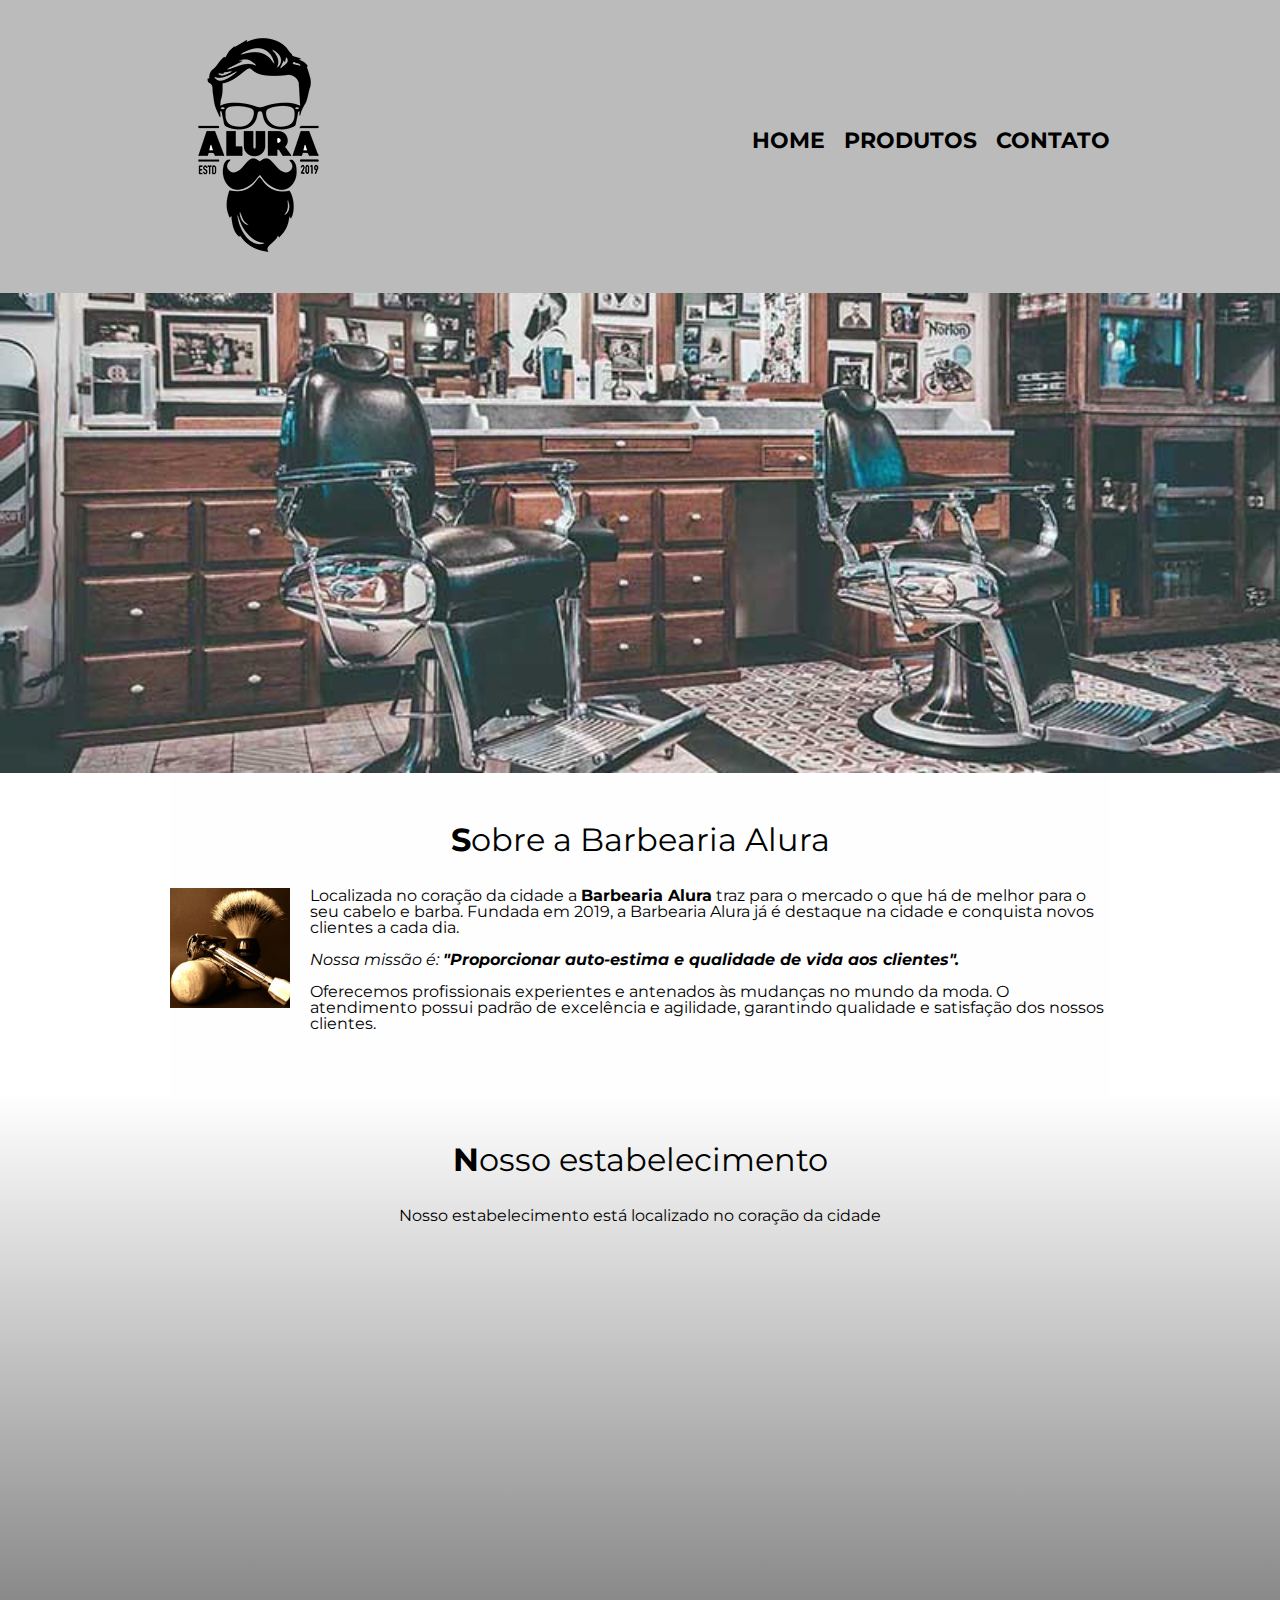
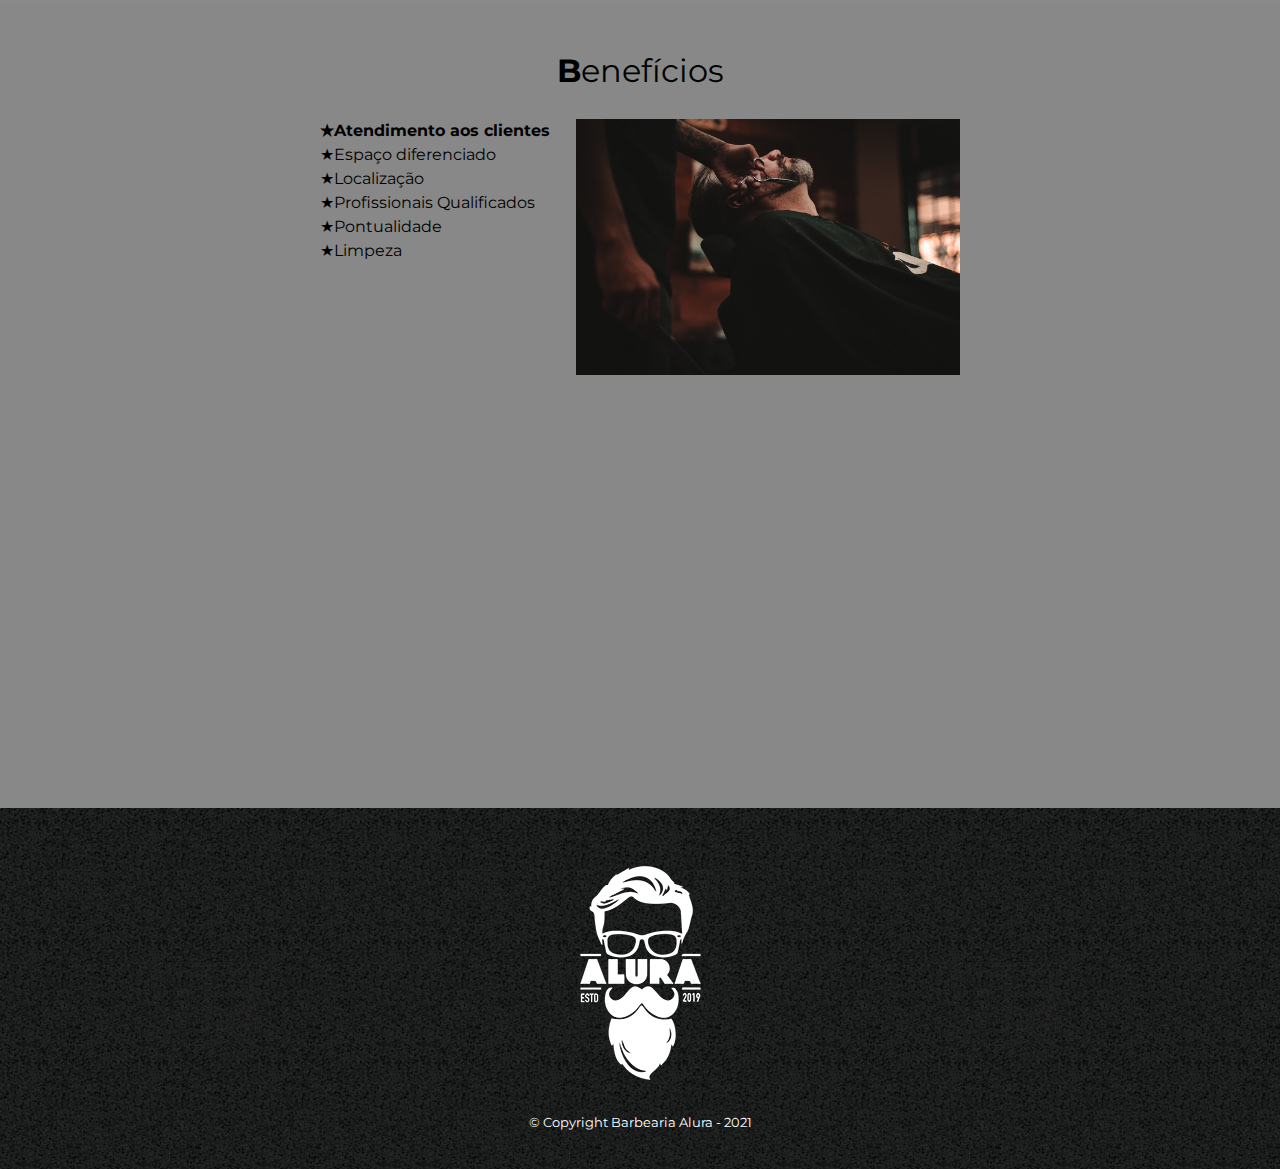
<file: Barbearia Alura/index.html>
<!DOCTYPE html>
<html lang="pt-br">
    <head>
        <meta charset="UTF-8">
        <title>Barbearia Alura</title>

        <link rel="stylesheet" href="reset.css">
        <link rel="stylesheet" href="style.css">
        <link href="https://fonts.googleapis.com/css2?family=Montserrat&display=swap" 
        rel="stylesheet">
    </head>

        <body>
            <header>
                <div class="caixa">
                    <h1><img src="logo.png"></h1>
                    <nav>
                        <ul>
                            <li><a href="index.html">Home</a></li>
                            <li><a href="produtos.html">Produtos</a></li>
                            <li><a href="contato.html">Contato</a></li>
                        </ul>
                    </nav>
                </div>
            </header>

            <img class="banner"src="banner.jpg">

            <main>
                <section class="principal">
                    <h2 class="titulo-principal">Sobre a Barbearia Alura</h2>

                    <img class="utensilios" src="utensilios.jpg" alt="Utensilios de um barbeiro"

                    <p>Localizada no coração da cidade a <strong>Barbearia Alura</strong> traz para o mercado o que há de melhor para o seu cabelo e barba.
                    Fundada em 2019, a Barbearia Alura já é destaque na cidade e conquista novos clientes a cada dia. </p>
                
                    <p id="missao"><em> Nossa missão é: <strong>"Proporcionar auto-estima e qualidade de vida aos clientes".</strong></em></p>
                
                    <p>Oferecemos profissionais experientes e antenados às mudanças no mundo da moda. O atendimento possui padrão de excelência e
                    agilidade, garantindo qualidade e satisfação dos nossos clientes.</p>
                </section>

                <section class="mapa">
                    <h3 class="titulo-principal">Nosso estabelecimento</h3>
                    <p>Nosso estabelecimento está localizado no coração da cidade</p>
                    <div class="mapa-conteudo">
                        <iframe src="https://www.google.com/maps/embed?pb=!1m18!1m12!1m3!1d63218183.
                        88408113!2d-83.13188985752976!3d-14.7390465081092!2m3!1f0!2f0!3f0!3m2!1i1024!
                        2i768!4f13.1!3m3!1m2!1s0x94ce5a2b2ed7f3a1%3A0xab35da2f5ca62674!2sCaelum%20-%
                        20Escola%20de%20Tecnologia!5e0!3m2!1spt-BR!2sbr!4v1615314739108!5m2!1spt-BR!2sbr"
                        width="100%" height="300" style="border:0;" allowfullscreen="" loading="lazy"></iframe>
                    </div>
                </section>
                <section class="beneficios">
                    <h3 class="titulo-principal">Benefícios</h3>

                    <div class="conteudo-beneficios">
                        <ul class="lista-beneficios">
                            <li class="itens">Atendimento aos clientes</li>
                            <li class="itens">Espaço diferenciado</li>
                            <li class="itens">Localização</li>
                            <li class="itens">Profissionais Qualificados</li>
                            <li class="itens">Pontualidade</li>
                            <li class="itens">Limpeza</li>
                        </ul><img src="beneficios.jpg" class="imagem-beneficios">
                    </div>
                    <div class="video">
                        <iframe width="560" height="315" src="https://www.youtube.com/embed/wcVVXUV0YUY" 
                        frameborder="0" allow="accelerometer; autoplay; clipboard-write; encrypted-media; 
                        gyroscope; picture-in-picture" allowfullscreen></iframe>
                    </div>
                </section>
            </main>
        <footer>
            <img src="logo-branco.png">
            <p class="copyright">&copy; Copyright Barbearia Alura - 2021</p>
        </footer>
    </body>
</html>
</file>
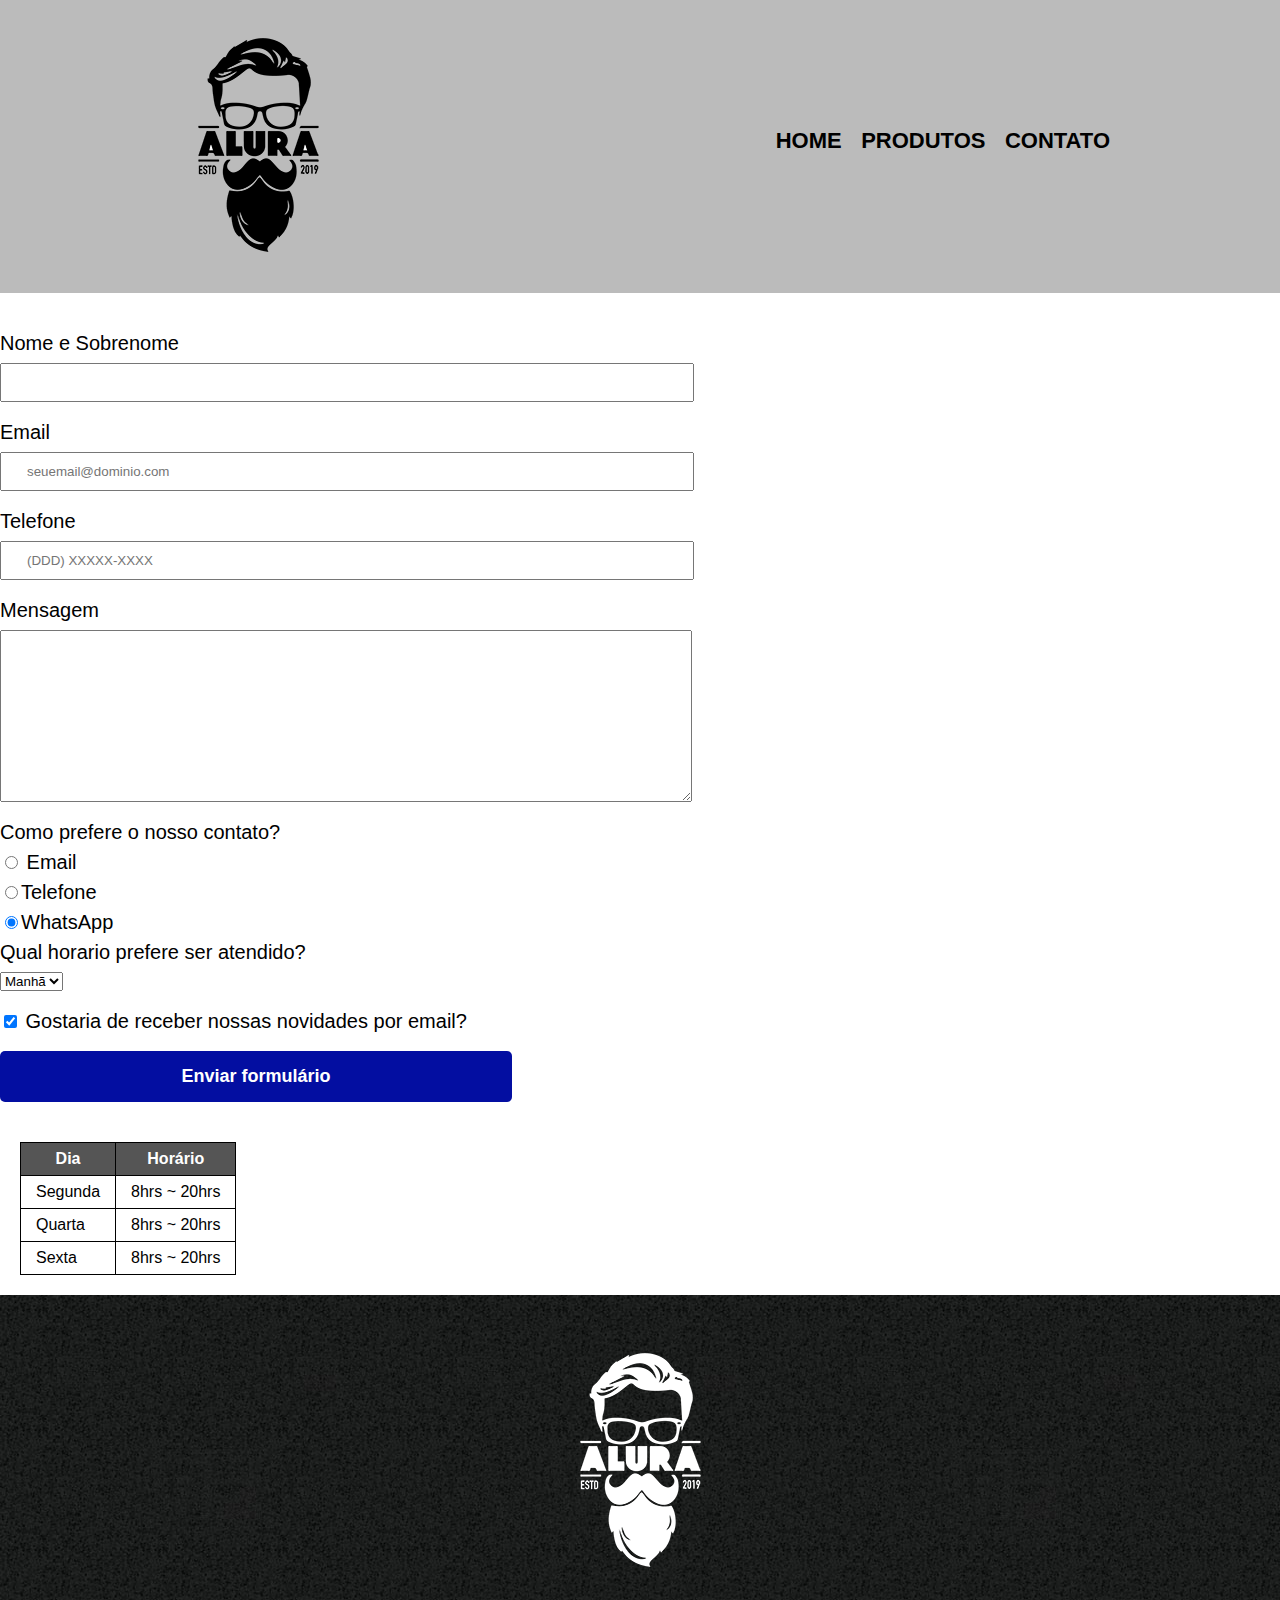
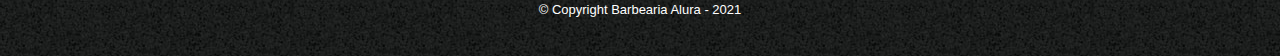
<file: Barbearia Alura/contato.html>
<!DOCTYPE html>
<html>
    <head>
        <meta charset="UTF-8">
        <title>Contato - Barbearia Alura</title>
        <link rel="stylesheet" href="reset.css">
        <link rel="stylesheet" href="style.css">
    <body>
        <header>
            <div class="caixa">
                <h1><img src="logo.png" alt="Logo da Barbearia Alura"></h1>
                <nav>
                    <ul>
                        <li><a href="index.html">Home</a></li>
                        <li><a href="produtos.html">Produtos</a></li>
                        <li><a href="contato.html">Contato</a></li>
                    </ul>
                </nav>
            </div>
        </header>

        <main>
            <form>
                <label for="nomesobrenome">Nome e Sobrenome</label>
                <input type="text" id="nomesobrenome" class="input-padrao" required>

                <label for="email">Email</label>
                <input type="email" id="email" class="input-padrao" required 
                placeholder="seuemail@dominio.com">

                <label for="telefone">Telefone</label>
                <input type="text" id="telefone" class="input-padrao" required placeholder="(DDD) XXXXX-XXXX">
                <label for="tel">Mensagem</label>
                
                <textarea cols="70" rows="10" id="mensagem" class="input-padrao"></textarea required>

                <fieldset>
                    <legend>Como prefere o nosso contato?</legend>
                    <label for="radio-email"><input type="radio" name="contato" value="email" id="radio-email">
                    Email</label>
                    
                    <label for="radio-telefone"><input type="radio" name="contato" value="telefone"
                    id="radio-telefone">Telefone</label>
                    
                    <label for="radio-whatsapp"><input type="radio" name="contato"
                    value="whatsapp" id="radio-whatsapp" checked>WhatsApp</label>
                    
                </fieldset>        
                <fieldset>
                    <legend>Qual horario prefere ser atendido?</legend>
                    <select>
                        <option>Manhã</option>
                        <option>Tarde</option>
                        <option>Noite</option>
                    </select>
                </fieldset>

                <label class="checkbox"><input type="checkbox" checked> 
                Gostaria de receber nossas novidades por email?</label>

                <input type="submit" value="Enviar formulário" class="enviar">
                
            </form>

            <table>
                <thead>
                    <tr>
                        <th>Dia</th>
                        <th>Horário</th>
                    </tr>
                </thead>
                <tbody>
                    <tr>
                        <td>Segunda</td>
                        <td>8hrs ~ 20hrs</td>
                    </tr>
                    <tr>
                        <td>Quarta</td>
                        <td>8hrs ~ 20hrs</td>
                    </tr>
                    <tr>
                        <td>Sexta</td>
                        <td>8hrs ~ 20hrs</td>
                    </tr>
                </tbody>
            </table>
        </main>

        <footer>
            <img src="logo-branco.png" alt="Logo da Barbearia Alura">
            <p class="copyright">&copy; Copyright Barbearia Alura - 2021</p>
        </footer>
    </body>
</html>
</file>
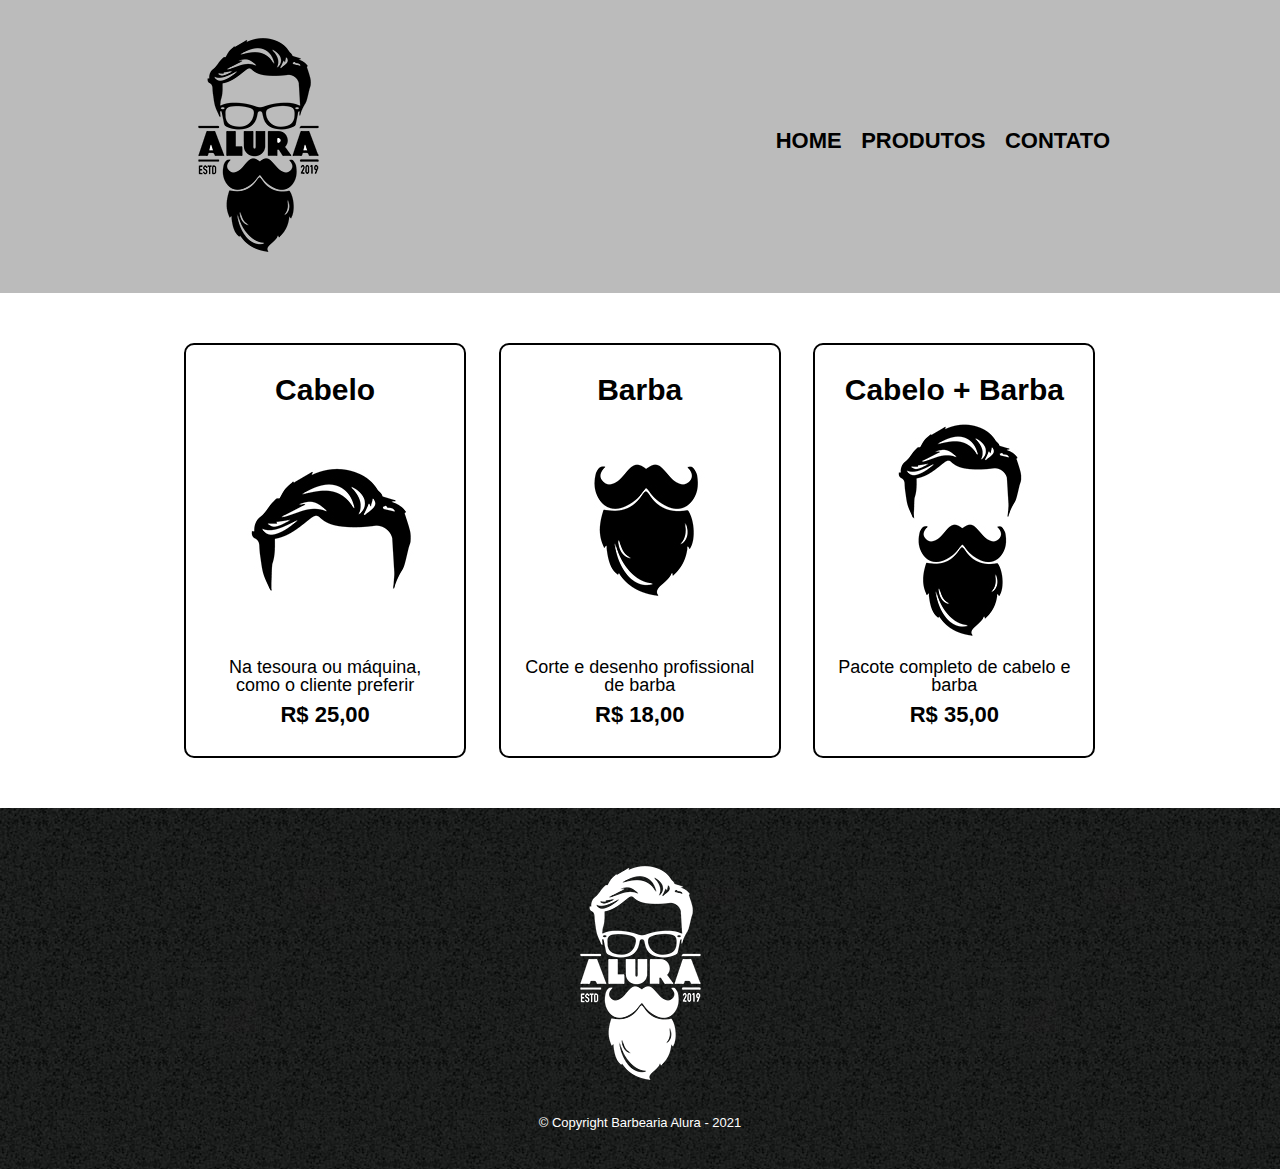
<file: Barbearia Alura/produtos.html>
<!DOCTYPE html>
<html>
    <head>
        <meta charset="UTF-8">
        <title>Produtos - Barbearia Alura</title>
        <link rel="stylesheet" href="reset.css">
        <link rel="stylesheet" href="style.css">
    <body>
        <header>
            <div class="caixa">
                <h1><img src="logo.png"></h1>
                <nav>
                    <ul>
                        <li><a href="index.html">Home</a></li>
                        <li><a href="produtos.html">Produtos</a></li>
                        <li><a href="contato.html">Contato</a></li>
                    </ul>
                </nav>
            </div>
        </header>

        <main>
            <ul class="produtos">
                <li>
                    <h2>Cabelo</h2>
                    <img src="cabelo.jpg">
                    <p class="produto-descricao">Na tesoura ou máquina, como o cliente preferir</p>
                    <p class="produto-preco">R$ 25,00</p>
                </li> 
                <li>
                    <h2>Barba</h2>
                    <img src="barba.jpg">
                    <p class="produto-descricao">Corte e desenho profissional de barba</p>
                    <p class="produto-preco">R$ 18,00</p>
                </li> 
                <li>
                    <h2>Cabelo + Barba</h2>
                    <img src="cabelo+barba.jpg">
                    <p class="produto-descricao">Pacote completo de cabelo e barba</p>
                    <p class="produto-preco">R$ 35,00</p>
                </li>

            </ul>
        </main>

        <footer>
            <img src="logo-branco.png">
            <p class="copyright">&copy; Copyright Barbearia Alura - 2021</p>
        </footer>
    </body>
</html>
</file>
<file: Barbearia Alura/style.css>
body{
    font-family: 'Montserrat', sans-serif;
}
header{
    background: #BBBBBB;
    padding: 20px 0;
}
.caixa{
    position: relative;
    width: 940px;
    margin: 0 auto;
}
nav{
    position: absolute;
    top:110px;
    right:0px;
}
nav li{
    display:inline;
    margin: 0 0 0 15px;
}
nav a{
    text-transform: uppercase;
    color: black;
    font-weight: bold;
    font-size: 22px;
    text-decoration: none;
}
nav a:hover{
    color: rgb(69, 50, 243);
    text-decoration: underline;
}
.produtos{
    width: 940px;
    margin: 0 auto;
    padding: 50px 0;
}
.produtos li{
    display: inline-block;
    text-align: center;
    width: 30%;
    vertical-align: top;
    margin: 0 1.5%;
    padding: 30px 20px;
    box-sizing: border-box;
    border: 2px solid black;
    border-radius: 10px;
}
.produtos li:hover{
    border-color: rgb(3, 14, 161); 
    
}
.produtos li:active{
    border-color: rgb(74, 164, 199);
}
.produtos li h2:hover{
    font-size: 35px;
}
.produtos h2{
    font-size: 30px;
    font-weight: bold;
}
.produto-descricao{
    font-size: 18px;

}
.produto-preco{
    font-size: 22px;
    font-weight: bold;
    margin-top: 10px;
}
footer{
    text-align: center;
    background: url(bg.jpg);
    padding: 40px 0;
}
.copyright{
    color: white;
    font-size: 13px;
    margin-top: 15px;
}
main{
    
}
form{
    margin: 40px 0;
}
form label, form legend{
    display: block;
    font-size: 20px;
    margin-bottom: 10px;
}
.input-padrao{
    display: block;
    margin-bottom: 20px;
    padding: 10px 25px;
    width: 50%;
}
.checkbox{
    margin-top: 20px;
    margin-bottom: 20px;
}
.enviar{
    width: 40%;
    padding: 15px 0;
    background-color:rgb(3, 14, 161);
    color: white;
    font-weight: bold;
    font-size: 18px;
    border: none;
    border-radius: 5px;
    transition: 1s all;
    cursor: pointer;
}
.enviar:hover{
    background:rgb(74, 164, 199);
    transform:scale(1.1);

}
table{
    margin: 20px 20px;
}
thead{
    background: #555555;
    color: white;
    font-weight: bold;
}
td, th{
    border: 1px solid black;
    padding: 8px 15px;
}
/* css pagina inicial  */
.banner{
    width: 100%;
}
.titulo-principal{
    text-align: center;
    font-size: 2em;
    margin: 0 0 1em;
    clear: left;
}
.titulo-principal::first-letter{
    font-weight: bold;
}
.principal{
    padding: 3em 0;
    background-color: #fefefe;
    width: 940px;
    margin: 0 auto;
}
.principal p{
    margin: 0 0 1em;
}
.principal strong{
    font-weight: bold;
}
.principal em{
    font-style: italic;
}
.utensilios{
    width: 120px;
    float: left;
    margin: 0 20px 20px 0;
}
.mapa{
    padding: 3em 0;
    background: linear-gradient(#fefefe, #888888);
}
.mapa-conteudo{
    width: 940px;
    margin: 0 auto;
}
.mapa p{
    margin: 0 0 2em;
    text-align: center;
}
.beneficios{
    padding: 3em 0;
    background: #888888;
}
.conteudo-beneficios{
    width: 640px;
    margin: 0 auto;
}
.lista-beneficios{
    width: 40%;
    display: inline-block;
    vertical-align: top;
}
.itens{
    line-height: 1.5;
}
.itens:first-child{
    font-weight: bold;
}
.itens::before{
    content: "★";
}
.imagem-beneficios{
    width: 60%;
}
.video{
    width: 560px;
    margin: 2em auto;
}
</file>
